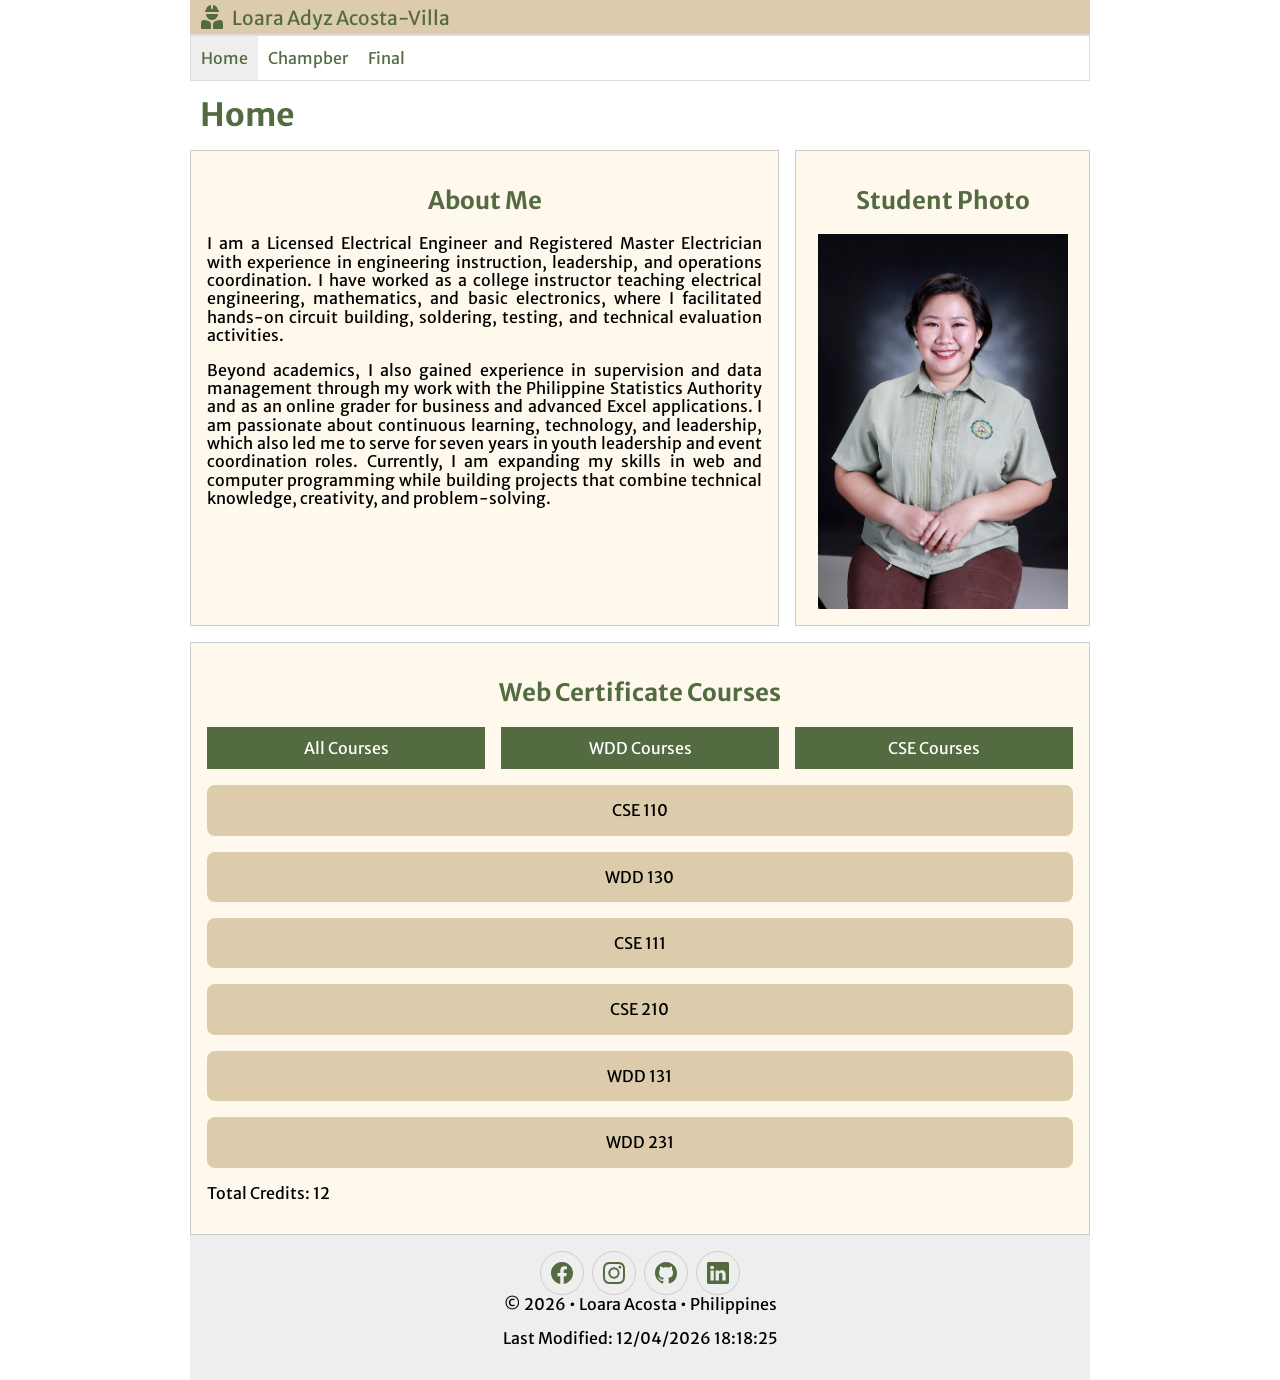
<file: index.html>
<!DOCTYPE html>
<html lang="en">

<head>
    <meta charset="UTF-8">
    <meta name="viewport" content="width=device-width, initial-scale=1.0">
    <meta name="description" content="Personal course homepage of Loara Acosta for WDD231.">
    <meta name="author" content="Loara Adyz Acosta-Villa">
    <title>Loara | WDD231 Course Home Page</title>

    <meta property="og:description"
        content="Learn about Loara Adyz Villa - about her education, career, and her web certificates">
    <meta property="og:image" content="https://laav-byte.github.io/wdd231/images/villa.JPG">
    <meta property="og:title" content=" WDD231 Course Home Page- Loara Adyz Acosta-Villa Profile ">
    <meta property="og:url" content="https://laav-byte.github.io/wdd231/">
    <meta property="og:type" content="website">

    <!---Fonstyles-->
    <link rel="preconnect" href="https://fonts.googleapis.com">
    <link rel="preconnect" href="https://fonts.gstatic.com" crossorigin>
    <link
        href="https://fonts.googleapis.com/css2?family=Golos+Text:wght@400..900&family=Merriweather+Sans:ital,wght@0,300..800;1,300..800&display=swap"
        rel="stylesheet">
    <link rel="icon" type="image/x-icon" href="favicon.ico">

    <!-- Stylesheets here-->
    <link rel="stylesheet" href="styles/normalize.css">
    <link rel="stylesheet" href="styles/base.css">
    <link rel="stylesheet" href="styles/larger.css">

</head>

<body>
    <header>
        <img src="images/architect-plan.svg" alt="Site Logo" width="512" height="512">
        <span>Loara Adyz Acosta-Villa</span>
        <button id="ham-btn" class="hamburger" aria-label="Menu"></button>
    </header>

    <nav id="ham-bar" class="navigation"> <!--id and class given that javascript could be use -->
        <ul>
            <li class="current"><a href="index.html">Home</a></li>
            <li><a href="chamber/index.html">Champber</a></li>
            <li><a href="final/index.html">Final</a></li>
        </ul>
    </nav>
    <main>
        <h1>Home</h1>
        <div class="container">
            <section class="card">
                <h2>About Me</h2>
                <p>I am a Licensed Electrical Engineer and Registered Master Electrician with experience in engineering
                    instruction, leadership, and operations coordination. I have worked as a college instructor teaching
                    electrical engineering, mathematics, and basic electronics, where I facilitated hands-on circuit
                    building, soldering, testing, and technical evaluation activities. </p>
                <p>Beyond academics, I also gained experience in supervision and data management through my work with
                    the Philippine Statistics Authority and as an online grader for business and advanced Excel
                    applications. I am passionate about continuous learning, technology, and leadership, which also led
                    me to serve for seven years in youth leadership and event coordination roles. Currently, I am
                    expanding my skills in web and computer programming while building projects that combine technical
                    knowledge, creativity, and problem-solving.</p>
            </section>
            <section class="card">
                <h2>Student Photo</h2>
                <img src="images/villa.JPG" alt="Photo of Loara" class="profile-photo">
            </section>
            <section class="card full">
                <h2>Web Certificate Courses</h2>
                <div class="buttons">
                    <button id="all">All Courses</button>
                    <button id="wdd">WDD Courses</button>
                    <button id="cse">CSE Courses</button>
                </div>
                <div id="courses"></div>
                <p id="credits"></p>
            </section>
        </div>
    </main>
    <footer>
        <div class="social">
            <a href="https://www.facebook.com/loaraadyz.acosta/" target="_blank"><img src="images/facebook.svg"
                    alt="Facebook" width="16" height="16"></a>
            <a href="https://www.instagram.com/loaraadyz/" target="_blank"><img src="images/instagram.svg"
                    alt="Instagram" width="16" height="16"></a>
            <a href="https://github.com/laav-byte" target="_blank"><img src="images/github.svg" alt="Github" width="16"
                    height="16"></a>
            <a href="https://linkedin.com/in/engr-villa" target="_blank"><img src="images/linkedin.svg" alt="LinkedIn"
                    width="16" height="16"></a>
        </div>
        &copy; <span id="currentyear"></span>
        • Loara Acosta • Philippines
        <p id="lastModified"></p>
    </footer>
    <script src="scripts/navigation.js"></script>
    <script src="scripts/date.js"></script>
    <script src="scripts/courses.js" defer></script>
</body>

</html>
</file>
<file: styles/base.css>
/* --COLOR SCHEME--
dark green = #546B41
sage green = #99AD7A
dark cream = #DCCCAC
cream = #FFF8EC
*/


/* ----------HEADER-------------*/

header {
    display: grid;
    grid-template-columns: 24px auto 44px;
    padding: 5px 0 5px 10px;
    align-items: end;
    border-bottom: solid 1px #ddd;
    column-gap: 8px;
    background-color: #DCCCAC;
}

header img {
    display: block;
    width: 100%;
    height: auto;
}

header span {
    font-size: 1.2rem;
    color: #546B41;
}

/******* HAMBURGER NAVIGATION **********/
.hamburger {
    background: none;
    border: none;
    font-size: 2rem;
    color: #546B41;
    cursor: pointer;
    font-family: "Merriweather Sans", sans-serif;
}

.hamburger::before {
    content: "\2630";
}

.hamburger.show::before {
    content: "\00D7";
}

/******** NAVIGATION **********/
.navigation {
    display: none;
}

.navigation.show {
    display: block;
}

.navigation ul {
    list-style-type: none;
    margin: 0;
    padding: 0;
}

.navigation a {
    display: block;
    padding: 0.8rem 10px;
    color: #546B41;
    text-decoration: none;
    border-bottom: solid 1px #ddd;
}

.navigation li.current {
    background-color: #eee;
}

.navigation a:hover {
    background-color: #FFF8EC;
}

/********* SITE WIDE *************/
* {
    font-family: "Merriweather Sans", sans-serif;
    box-sizing: border-box;
}

h1 {
    margin: 1rem 10px;
}

/********** FOOTER ************/
footer {
    background-color: #eee;
    padding: 1rem 10px;
    text-align: center;
}

.social {
    display: flex;
    justify-content: center;
    column-gap: 8px;
}

.social a {
    display: flex;
    justify-content: center;
    align-items: center;
    width: 44px;
    height: 44px;
    border: #ccc solid 1px;
    border-radius: 22px;
}

.social img {
    width: 22px;
    height: 22px;
}

.social a:hover {
    background-color: #ddd;
}

/********* MAIN *********/
.container {
    display: grid;
    grid-template-columns: 1fr;
    gap: 1rem;
}

main h1,
h2 {
    color: #546B41;
}

.card {
    padding: 1rem;
    border: 1px solid #ccc;
    background-color: #FFF8EC;
}

.container p{
    text-align: justify;
}

.full {
    grid-column: 1 / -1;
}

.profile-photo {
    width: 100%;
    max-width: 250px;
    height: auto;
    display: block;
    margin: 0 auto;
}

.card h2 {
    text-align: center;
}

/********* Courses ************/
.buttons {
    display: flex;
    gap: 1rem;
    margin-bottom: 1rem;
}

.buttons button {
    flex: 1;
    padding: 0.75rem;
    border: none;
    background-color: #546B41;
    color: white;
    cursor: pointer;
}

.buttons button:hover {
    background-color: #99AD7A;
}

#courses {
    display: grid;
    gap: 1rem;
}

.course-card {
    padding: 1rem;
    text-align: center;
    border-radius: 8px;
    background-color: #DCCCAC;
}

.completed {
    background-color: #546B41;
    color: white;
}

.completed {
    border-left: 8px solid gold;
}
</file>
<file: styles/larger.css>
@media only screen and (min-width: 38rem) {

    header,
    main,
    nav,
    footer {
        max-width: 900px;
        margin: 0 auto;
    }

    header {
        grid-template-columns: 24px auto;
    }

    .hamburger {
        display: none;
    }

    .navigation {
        display: block;
        border: solid 1px #ddd;
    }

    .navigation ul {
        display: flex;
    }

    .navigation a {
        border: none;
    }

    .container {
        grid-template-columns: 2fr 1fr;
    }

    .full {
        grid-column: 1 / 3;
    }
}
</file>
<file: wdd231/styles/base.css>
/* --COLOR SCHEME--
dark green = #546B41
sage green = #99AD7A
dark cream = #DCCCAC
cream = #FFF8EC
*/


/* ----------HEADER-------------*/

header {
    display: grid;
    grid-template-columns: 24px auto 44px;
    padding: 5px 0 5px 10px;
    align-items: end;
    border-bottom: solid 1px #ddd;
    column-gap: 8px;
    background-color: #DCCCAC;
}

header img {
    display: block;
    width: 100%;
    height: auto;
}

header span {
    font-size: 1.2rem;
    color: #546B41;
}

/******* HAMBURGER NAVIGATION **********/
.hamburger {
    background: none;
    border: none;
    font-size: 2rem;
    color: #546B41;
    cursor: pointer;
    font-family: "Merriweather Sans", sans-serif;
}

.hamburger::before {
    content: "\2630";
}

.hamburger.show::before {
    content: "\00D7";
}

/******** NAVIGATION **********/
.navigation {
    display: none;
}

.navigation.show {
    display: block;
}

.navigation ul {
    list-style-type: none;
    margin: 0;
    padding: 0;
}

.navigation a {
    display: block;
    padding: 0.8rem 10px;
    color: #546B41;
    text-decoration: none;
    border-bottom: solid 1px #ddd;
}

.navigation li.current {
    background-color: #eee;
}

.navigation a:hover {
    background-color: #FFF8EC;
}

/********* SITE WIDE *************/
* {
    font-family: "Merriweather Sans", sans-serif;
    box-sizing: border-box;
}

h1 {
    margin: 1rem 10px;
}

/********** FOOTER ************/
footer {
    background-color: #eee;
    padding: 1rem 10px;
    text-align: center;
}

.social {
    display: flex;
    justify-content: center;
    column-gap: 8px;
}

.social a {
    display: flex;
    justify-content: center;
    align-items: center;
    width: 44px;
    height: 44px;
    border: #ccc solid 1px;
    border-radius: 22px;
}

.social img {
    width: 22px;
    height: 22px;
}

.social a:hover {
    background-color: #ddd;
}

/********* MAIN *********/
.container {
    display: grid;
    grid-template-columns: 1fr;
    gap: 1rem;
}

main h1,
h2 {
    color: #546B41;
}

.card {
    padding: 1rem;
    border: 1px solid #ccc;
    background-color: #FFF8EC;
}

.container p{
    text-align: justify;
}

.full {
    grid-column: 1 / -1;
}

.profile-photo {
    width: 100%;
    max-width: 250px;
    height: auto;
    display: block;
    margin: 0 auto;
}

.card h2 {
    text-align: center;
}

/********* Courses ************/
.buttons {
    display: flex;
    gap: 1rem;
    margin-bottom: 1rem;
}

.buttons button {
    flex: 1;
    padding: 0.75rem;
    border: none;
    background-color: #546B41;
    color: white;
    cursor: pointer;
}

.buttons button:hover {
    background-color: #99AD7A;
}

#courses {
    display: grid;
    gap: 1rem;
}

.course-card {
    padding: 1rem;
    text-align: center;
    border-radius: 8px;
    background-color: #DCCCAC;
}

.completed {
    background-color: #546B41;
    color: white;
}

.completed {
    border-left: 8px solid gold;
}
</file>
<file: wdd231/styles/larger.css>
@media only screen and (min-width: 38rem) {

    header,
    main,
    nav,
    footer {
        max-width: 900px;
        margin: 0 auto;
    }

    header {
        grid-template-columns: 24px auto;
    }

    .hamburger {
        display: none;
    }

    .navigation {
        display: block;
        border: solid 1px #ddd;
    }

    .navigation ul {
        display: flex;
    }

    .navigation a {
        border: none;
    }

    .container {
        grid-template-columns: 2fr 1fr;
    }

    .full {
        grid-column: 1 / 3;
    }
}
</file>
